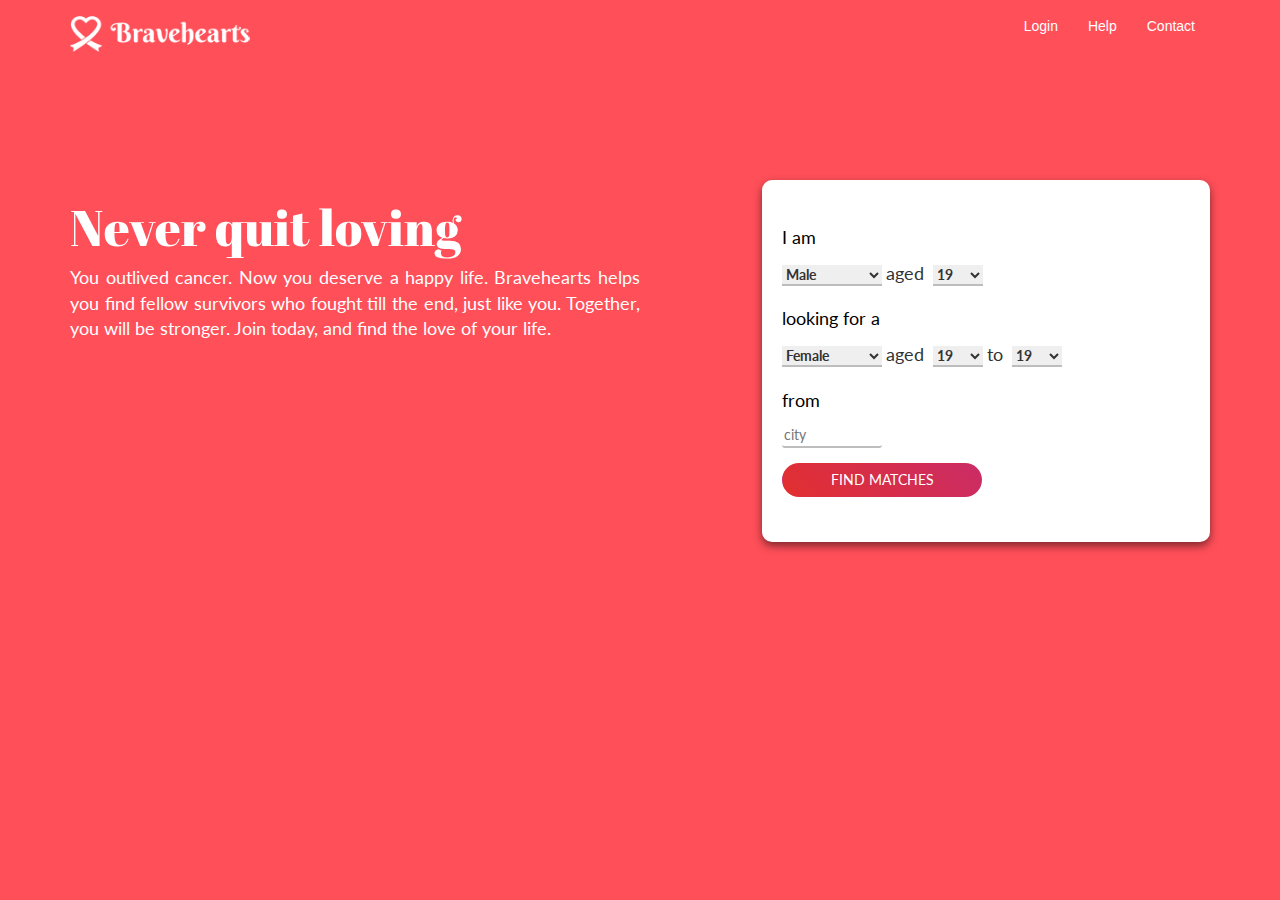
<file: index.html>
<!DOCTYPE html>
<html lang="en" >

<head>
  <meta charset="UTF-8">
	<meta name="viewport" content="width=device-width, initial-scale=1, shrink-to-fit=no">
  <title>Froyo</title>
  
  <link rel='stylesheet prefetch' href='https://cdnjs.cloudflare.com/ajax/libs/twitter-bootstrap/3.3.7/css/bootstrap.min.css'>
	<link rel='stylesheet prefetch' href='https://cdnjs.cloudflare.com/ajax/libs/animate.css/3.5.2/animate.min.css'>
	<link rel="stylesheet" href="css/style.css"/>
		

</head>

<body>
<!--  bootstrap navbar-->
  <nav id="header" class="navbar">
    <div id="header-container" class="container navbar-container">
      <div class="navbar-header">
        <button type="button" class="navbar-toggle collapsed" data-toggle="collapse" data-target="#navbar" aria-expanded="false" aria-controls="navbar">
          <span class="sr-only">Toggle navigation</span>
          <span class="icon-bar"></span>
          <span class="icon-bar"></span>
          <span class="icon-bar"></span>
        </button>
        <a id="brand" class="navbar-brand" href="#"><img id="home" src="img/logo.png"/></a>
      </div>
      <div id="navbar" class="collapse navbar-collapse">
          <ul class="nav navbar-nav navbar-right">
              <li><a href="#">Login</a></li>
              <li><a href="#help">Help</a></li>
              <li><a href="#contact">Contact</a></li>
          </ul>
      </div>
    </div>
  </nav>
<!--end navbar-->
  
<!--content begins-->
  <div>
    <div class="row content container">
      <div class="text col-md-6 col-sm-12">
        <h2>Never quit loving</h2>
        <p>You outlived cancer. Now you deserve a happy life. Bravehearts helps you find fellow survivors who fought till the end, just like you. Together, you will be stronger. Join today, and find the love of your life.</p>
      </div>
      <div class="card col-md-6 col-sm-12">
        <form>
          <div class="form-group">
            <p>I am </p>
            <label>
              <select>
                <option value="Male" selected="selected">Male</option>
                <option value="Female">Female</option>
                <option value="Other">Other</option>
              </select>
              <span>aged&nbsp;</span>
              <select class="age-group">
                <option value="18" >18</option>
                <option value="19" selected="selected">19</option>
                <option value="20">20</option>
              </select>
            </label>
          </div>
          
          <div class="form-group">
            <p>looking for a </p>
            <label>
              <select>
                <option value="Male" >Male</option>
                <option value="Female" selected="selected">Female</option>
                <option value="Other">Other</option>
              </select>
              <span>aged&nbsp;</span>
              <select class="age-group">
                <option value="18" >18</option>
                <option value="19" selected="selected">19</option>
                <option value="20">20</option>
              </select>
              <span>to&nbsp;</span>
              <select class="age-group">
                <option value="18" >18</option>
                <option value="19" selected="selected">19</option>
                <option value="20">20</option>
              </select>
            </label>
          </div>
          <div class="form-group">
            <p>from</p>
            <input class="location" type="text" placeholder="city"/>
          </div>
            <a class="btn btn-red" href="profile.html">Find matches</a>
        </form>
      </div>
    </div>
  </div>
  
		
	<script src='https://cdnjs.cloudflare.com/ajax/libs/jquery/3.2.1/jquery.min.js'></script>
	<script src='https://cdnjs.cloudflare.com/ajax/libs/twitter-bootstrap/3.3.7/js/bootstrap.min.js'></script>
  <script src="js/app.js"></script>
</body>

</html>
</file>
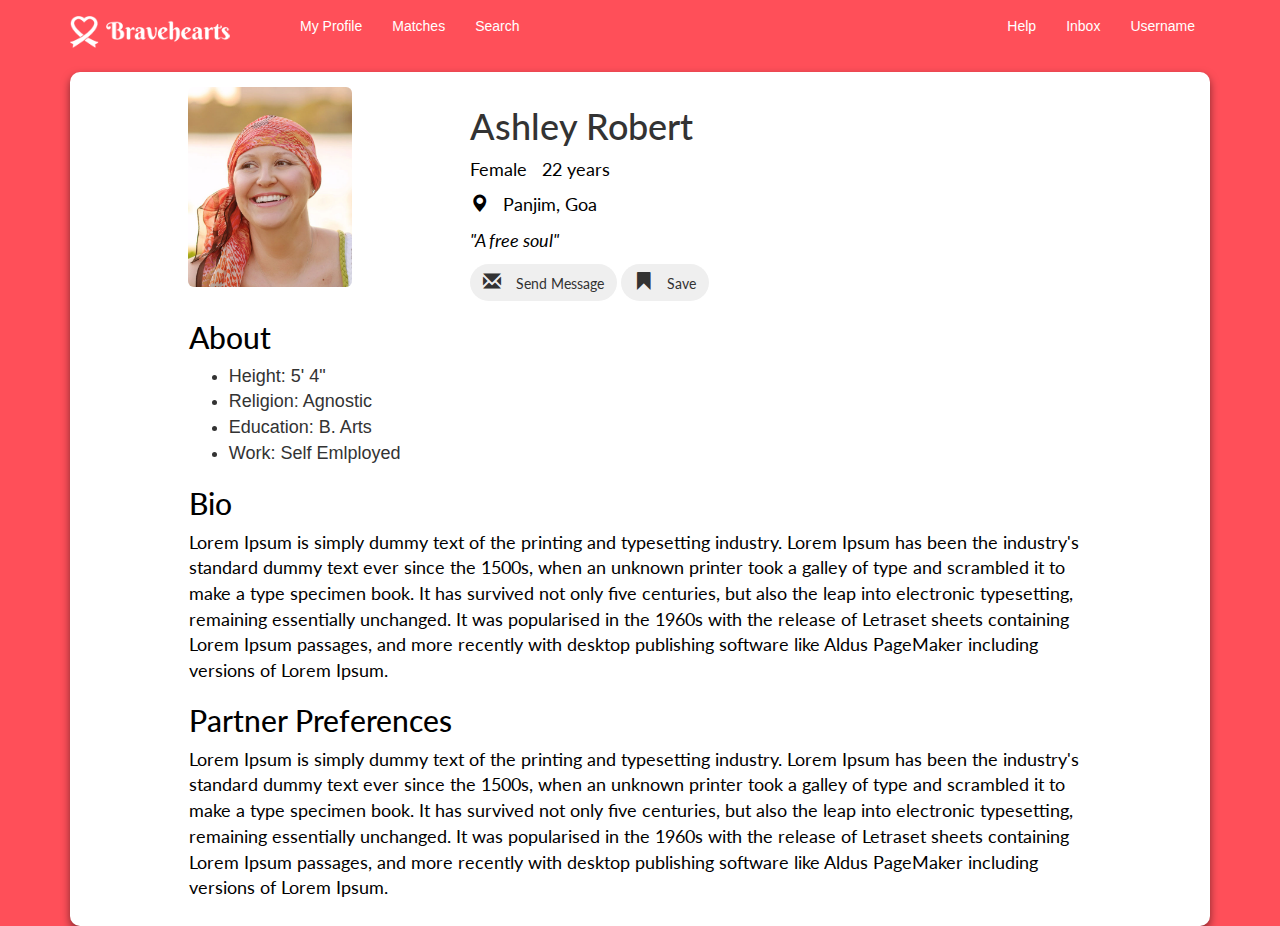
<file: profile.html>
<!DOCTYPE html>
<html lang="en" >

<head>
  <meta charset="UTF-8">
	<meta name="viewport" content="width=device-width, initial-scale=1, shrink-to-fit=no">
  <title>Froyo - Profile</title>
  
  <link rel='stylesheet prefetch' href='https://cdnjs.cloudflare.com/ajax/libs/twitter-bootstrap/3.3.7/css/bootstrap.min.css'>
	<link rel='stylesheet prefetch' href='https://cdnjs.cloudflare.com/ajax/libs/animate.css/3.5.2/animate.min.css'>
	<link rel="stylesheet" href="css/style.css"/>
		

</head>

<body>
<!--  bootstrap navbar-->
  <nav id="header" class="navbar">
    <div id="header-container" class="container navbar-container">
      <div class="navbar-header">
        <button type="button" class="navbar-toggle collapsed" data-toggle="collapse" data-target="#navbar" aria-expanded="false" aria-controls="navbar">
          <span class="sr-only">Toggle navigation</span>
          <span class="icon-bar"></span>
          <span class="icon-bar"></span>
          <span class="icon-bar"></span>
        </button>
        <a id="brand" class="navbar-brand" href="index.html"><img id="profile" src="img/logo.png"/></a>
      </div>
      <div id="navbar" class="collapse navbar-collapse">
          <ul class="nav navbar-nav navbar-left">
              <li><a href="#">My Profile</a></li>
              <li><a href="#help">Matches</a></li>
              <li><a href="#contact">Search</a></li>
          </ul>
          <ul class="nav navbar-nav navbar-right">
            <li><a href="#">Help</a></li>
            <li><a href="#">Inbox</a></li>
            <li><a href="#">Username</a></li>
          </ul>
      </div>
    </div>
  </nav>
<!--end navbar-->
  
<!--content begins-->
  <div>
    <div class="container profile">
      <div class="profile-card row">
        <div class="col-sm-12 col-md-4">
          <img src="img/profile.jpg" alt="profile-pic" class="img img-rounded"/>
        </div>
        <div class="col-sm-12 col-md-8">
          <h1>Ashley Robert</h1>
          <p>Female<span style="margin-left: 15px">22 years</span></p>
          <p><span class="glyphicon glyphicon-map-marker" aria-hidden="true"></span>Panjim, Goa</p>
          <p><cite>"A free soul"</cite></p>
          <button class="btn"><span class="glyphicon glyphicon-envelope" aria-hidden="true"></span>Send Message</button>
          <button class="btn"><span class="glyphicon glyphicon-bookmark" aria-hidden="true"></span>Save</button>
        </div>
        <div class="profile-content col-sm-10 col-md-10 ">
          <h2>About</h2>
          <ul>
            <li>Height: 5' 4"</li>
            <li>Religion: Agnostic</li>
            <li>Education: B. Arts</li>
            <li>Work: Self Emlployed</li>
          </ul>
          <h2>Bio</h2>
          <p>Lorem Ipsum is simply dummy text of the printing and typesetting industry. Lorem Ipsum has been the industry's standard dummy text ever since the 1500s, when an unknown printer took a galley of type and scrambled it to make a type specimen book. It has survived not only five centuries, but also the leap into electronic typesetting, remaining essentially unchanged. It was popularised in the 1960s with the release of Letraset sheets containing Lorem Ipsum passages, and more recently with desktop publishing software like Aldus PageMaker including versions of Lorem Ipsum.</p>
          <h2>Partner Preferences</h2>
          <p>Lorem Ipsum is simply dummy text of the printing and typesetting industry. Lorem Ipsum has been the industry's standard dummy text ever since the 1500s, when an unknown printer took a galley of type and scrambled it to make a type specimen book. It has survived not only five centuries, but also the leap into electronic typesetting, remaining essentially unchanged. It was popularised in the 1960s with the release of Letraset sheets containing Lorem Ipsum passages, and more recently with desktop publishing software like Aldus PageMaker including versions of Lorem Ipsum.</p>
        </div>
              

      </div>
  
  </div>
  
		
	<script src='https://cdnjs.cloudflare.com/ajax/libs/jquery/3.2.1/jquery.min.js'></script>
	<script src='https://cdnjs.cloudflare.com/ajax/libs/twitter-bootstrap/3.3.7/js/bootstrap.min.js'></script>
  <script src="js/app.js"></script>
</body>

</html>
</file>
<file: css/style.css>
@import url('https://fonts.googleapis.com/css?family=Abril+Fatface');
@import url('https://fonts.googleapis.com/css?family=Lato');

body {
  background: #FF4F59;  /* fallback for old browsers */
}

h2{
  font-family: 'Abril Fatface', cursive;
  color: white;
}
p, h1, .btn, input, select, span{
  font-family: 'Lato', sans-serif;
}
p{
  color: white;
  font-size: 18px;
}
span{
  font-size: 18px;
  font-weight: normal;
}
a{
  color: white;
}
input{
  width: 100px;
  border-radius: 3px;
}
select{
  border: none;
  width: 100px;
  border-bottom: 2px solid #bdbdbd;

}
form{
  padding-top: 30px;
  padding-bottom: 30px;
}
.row{
  margin: 0;
}
.btn-red{
  background: #d6225a;
  background: linear-gradient(225deg, #ca2c66 0%, #e22f2f 100%);
  transition: all .4s ease;
  border: none;
  border-radius: 50px;
  width: 200px;
  border-radius: 34px;
  border: 1px solid transparent;
  text-transform: uppercase;
  font: serif;
  font-family: 'Lato', sans-serif;

}
.btn-red:hover{
  background: linear-gradient(225deg, #e22f2f 0%, #ca2c66 100%);
  color: white;
  transform: translateY(-2px); 
  box-shadow: 0 4px 8px 0 rgba(0,0,0,0.5);

}
.age-group{
  width: 50px;  
}
.content{
  margin-top: 10%;
  margin-left: auto;
  margin-right: auto;
}
.content h2{
  font-size: 50px;
}
.text{
  padding: 0;
}
.card{
  min-width: 35vw;
  width: auto;
  background: white;
  box-shadow: 0 4px 8px 0 rgba(0,0,0,0.5);
  transition: 0.3s;
  min-height: 20vh;
  border-radius: 10px;
  padding: 15px;
  padding-left: 20px;
  padding-right: 20px;
  margin: 0 auto;
  margin-bottom: 20px;
}
.card:hover {
    box-shadow: 0 8px 16px 0 rgba(0,0,0,0.2);
}
.card p{
    color: black;

}
.location{
  border: none;
  border-bottom: 2px solid #bdbdbd;
}
.profile{
  margin: 0 auto;
}
.profile-card{
  margin-left: auto;
  margin-right: auto;
  background: white;
  box-shadow: 0 4px 8px 0 rgba(0,0,0,0.5);
  transition: 0.3s;
  min-height: 40vh;
  border-radius: 10px;
  padding: 15px;
}
.profile-card p, .profile-card h2{
  color: black;
  font-family: 'Lato', sans-serif;

}
.profile-card span{
  margin-right: 15px;
}
.profile-card img{
  height: 200px;
}
.profile-card .btn{
  border-radius: 34px;
}
.profile-card .col-md-4{
  text-align: center;
  
}
.profile-content li{
  font-size: 18px;
}
@media only screen and (min-width: 768px) {
  .profile-content{
    margin-left: 8%;   
  }
  .card{
    float: right;
  }
  .text{
    width: 50%;
  }
  .text p{
    text-align: justify;
  }
}
#home{
  width: 90%;
}
#profile{
  width: 80%;
}
.icon-bar{
  color: black;
}
</file>
